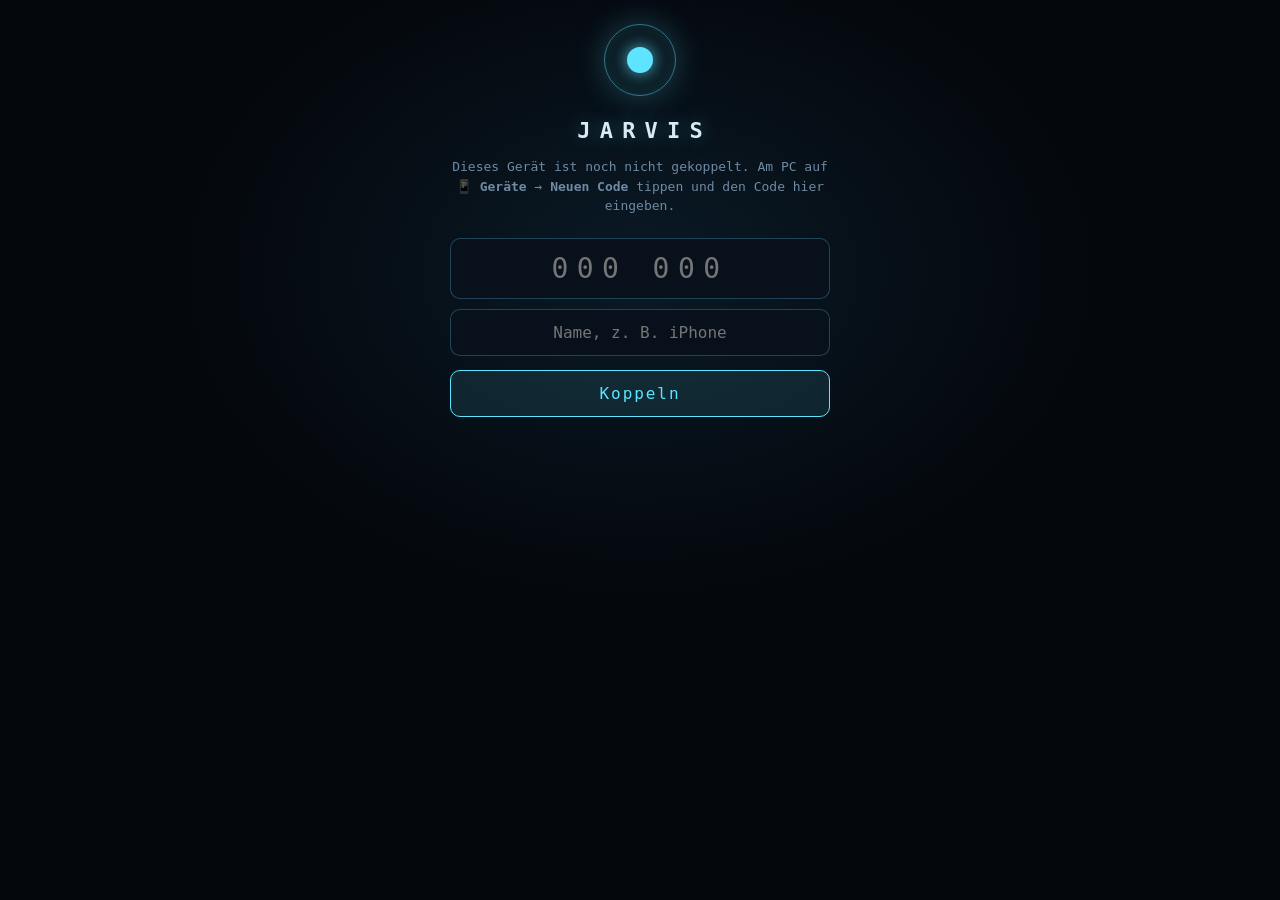
<file: ui/pair.html>
<!doctype html>
<html lang="de">
<head>
<meta charset="utf-8">
<meta name="viewport" content="width=device-width, initial-scale=1, viewport-fit=cover">
<meta name="theme-color" content="#08131f">
<meta name="apple-mobile-web-app-capable" content="yes">
<meta name="mobile-web-app-capable" content="yes">
<meta name="apple-mobile-web-app-status-bar-style" content="black-translucent">
<meta name="apple-mobile-web-app-title" content="Jarvis">
<link rel="icon" type="image/svg+xml" href="favicon.svg">
<link rel="icon" type="image/png" sizes="32x32" href="icon-32.png">
<link rel="apple-touch-icon" href="icon-180.png">
<link rel="manifest" href="manifest.webmanifest">
<title>JARVIS · Gerät koppeln</title>
<style>
  :root{--bg:#04070c;--cy:#5fe4ff;--cy-dim:#2b8ba8;--ink:#dbe9f5;--ink-dim:#6f8aa3;--pink:#ff6ba6;--amber:#ffb340;
    --mono:"SF Mono",ui-monospace,Menlo,Consolas,monospace}
  *{box-sizing:border-box;margin:0;padding:0}
  html,body{min-height:100%}
  body{background:radial-gradient(700px 500px at 50% 30%,#0a1a26 0%,transparent 65%),var(--bg);color:var(--ink);
    font-family:var(--mono);display:flex;align-items:center;justify-content:center;
    padding:calc(24px + env(safe-area-inset-top)) 16px calc(24px + env(safe-area-inset-bottom))}
  main{width:100%;max-width:380px;text-align:center}
  .core{width:72px;height:72px;margin:0 auto 22px;border-radius:50%;border:1px solid rgba(95,228,255,.5);position:relative;
    box-shadow:0 0 30px rgba(95,228,255,.25),inset 0 0 18px rgba(95,228,255,.2)}
  .core::after{content:"";position:absolute;inset:22px;border-radius:50%;background:var(--cy);box-shadow:0 0 20px var(--cy)}
  h1{font-size:22px;letter-spacing:.42em;font-weight:600;padding-left:.42em;text-shadow:0 0 18px rgba(95,228,255,.35)}
  p{color:var(--ink-dim);font-size:13px;line-height:1.5;margin:14px 0 22px}
  input{width:100%;background:#08111b;border:1px solid rgba(80,160,200,.35);color:var(--ink);border-radius:10px;
    font:inherit;font-size:16px;padding:13px 14px;margin-bottom:10px;text-align:center}
  #code{font-size:28px;letter-spacing:.3em}
  input:focus{outline:none;border-color:var(--cy);box-shadow:0 0 14px rgba(95,228,255,.25)}
  button{width:100%;background:rgba(95,228,255,.1);border:1px solid var(--cy);color:var(--cy);border-radius:10px;
    font:inherit;font-size:16px;letter-spacing:.12em;padding:13px;margin-top:4px;cursor:pointer}
  button:disabled{opacity:.5}
  .msg{min-height:20px;margin-top:14px;font-size:13px;color:var(--pink)}
  .tip{margin-top:26px;padding:12px 14px;border:1px solid rgba(255,179,64,.4);border-radius:10px;
    font-size:12px;line-height:1.5;color:var(--amber);text-align:left}
  .tip[hidden]{display:none}
  .key[hidden]{display:none}
  .key input{font-size:13px;text-align:left;letter-spacing:0}
  .key p{margin:10px 0}
</style>
</head>
<body>
<main>
  <div class="core"></div>
  <h1>JARVIS</h1>
  <p id="lead">Dieses Gerät ist noch nicht gekoppelt. Am PC auf <b>📱 Geräte</b> → <b>Neuen Code</b> tippen und den Code hier eingeben.</p>
  <form id="f">
    <input id="code" inputmode="numeric" autocomplete="one-time-code" maxlength="7" placeholder="000 000" required>
    <input id="name" autocomplete="off" maxlength="40" placeholder="Name, z. B. iPhone">
    <button id="go">Koppeln</button>
  </form>
  <div class="msg" id="msg"></div>
  <div class="key" id="key" hidden>
    <p>Dein Schlüssel. Er wird <b>nur jetzt</b> angezeigt: kopieren und im Kurzbefehl bzw. in Home Assistant eintragen.</p>
    <input id="keyVal" readonly>
    <button id="copy" type="button">Kopieren</button>
    <p>Verloren? Am PC unter <b>📱 Geräte</b> löschen und hier einen neuen holen.</p>
  </div>
  <div class="tip" id="tip" hidden>
    Tipp fürs <span id="tipDev">iPhone</span>: Erst <span id="tipWhere">unten</span> auf <b>Teilen</b> → <b>Zum Home-Bildschirm</b>, dann Jarvis vom Home-Bildschirm
    öffnen und dort koppeln. Die App vom Home-Bildschirm hat ihre eigene Anmeldung, Safari zählt dafür nicht.
  </div>
</main>
<script>
(function () {
  'use strict';
  var ios = /iPhone|iPad|iPod/.test(navigator.userAgent) || (navigator.platform === 'MacIntel' && navigator.maxTouchPoints > 1);
  var standalone = window.navigator.standalone || matchMedia('(display-mode: standalone)').matches;
  // pair.html?schluessel: a key for Home Assistant instead of a cookie for this browser
  var keyMode = /[?&](schluessel|key)/.test(location.search);
  document.getElementById('tip').hidden = keyMode || !(ios && !standalone);
  if (keyMode) {
    document.getElementById('lead').innerHTML = 'Schlüssel für <b>Home Assistant</b> (Voice PE). Am PC auf <b>📱 Geräte</b> → '
      + '<b>Neuen Code</b> tippen und den Code hier eingeben.';
    document.getElementById('go').textContent = 'Schlüssel holen';
  }
  // not "name": a top-level var of that name is window.name, a string
  var devName = document.getElementById('name');
  // iPadOS Safari calls itself a Mac — a touch screen that large is an iPad
  var ipad = /iPad/.test(navigator.userAgent) || (ios && screen.width >= 700);
  devName.value = keyMode ? 'Home Assistant' : ipad ? 'iPad' : ios ? 'iPhone' : '';
  if (ipad) {   // on the iPad, Share sits top right in Safari's toolbar
    document.getElementById('tipDev').textContent = 'iPad';
    document.getElementById('tipWhere').textContent = 'oben rechts';
  }
  document.getElementById('f').addEventListener('submit', async function (e) {
    e.preventDefault();
    var btn = document.getElementById('go'), msg = document.getElementById('msg');
    btn.disabled = true; msg.textContent = '';
    try {
      var r = await fetch('/api/pair', { method: 'POST', headers: { 'Content-Type': 'application/json' },
        body: JSON.stringify({ code: document.getElementById('code').value, name: devName.value,
                               purpose: keyMode ? 'ask' : undefined }) });
      var d = await r.json();
      if (r.ok && d.ok && keyMode && d.key) {
        document.getElementById('f').hidden = true;
        document.getElementById('key').hidden = false;
        document.getElementById('keyVal').value = d.key;
        return;
      }
      if (r.ok && d.ok) { location.replace('/'); return; }
      msg.textContent = d.error || 'Das hat nicht geklappt.';
    } catch (err) { msg.textContent = 'Jarvis nicht erreichbar. Läuft der PC?'; }
    btn.disabled = false;
  });
  document.getElementById('copy').addEventListener('click', async function () {
    var v = document.getElementById('keyVal');
    v.select();
    try { await navigator.clipboard.writeText(v.value); this.textContent = 'Kopiert ✓'; }
    catch (err) { document.execCommand('copy'); this.textContent = 'Kopiert ✓'; }
  });
})();
</script>
</body>
</html>
</file>
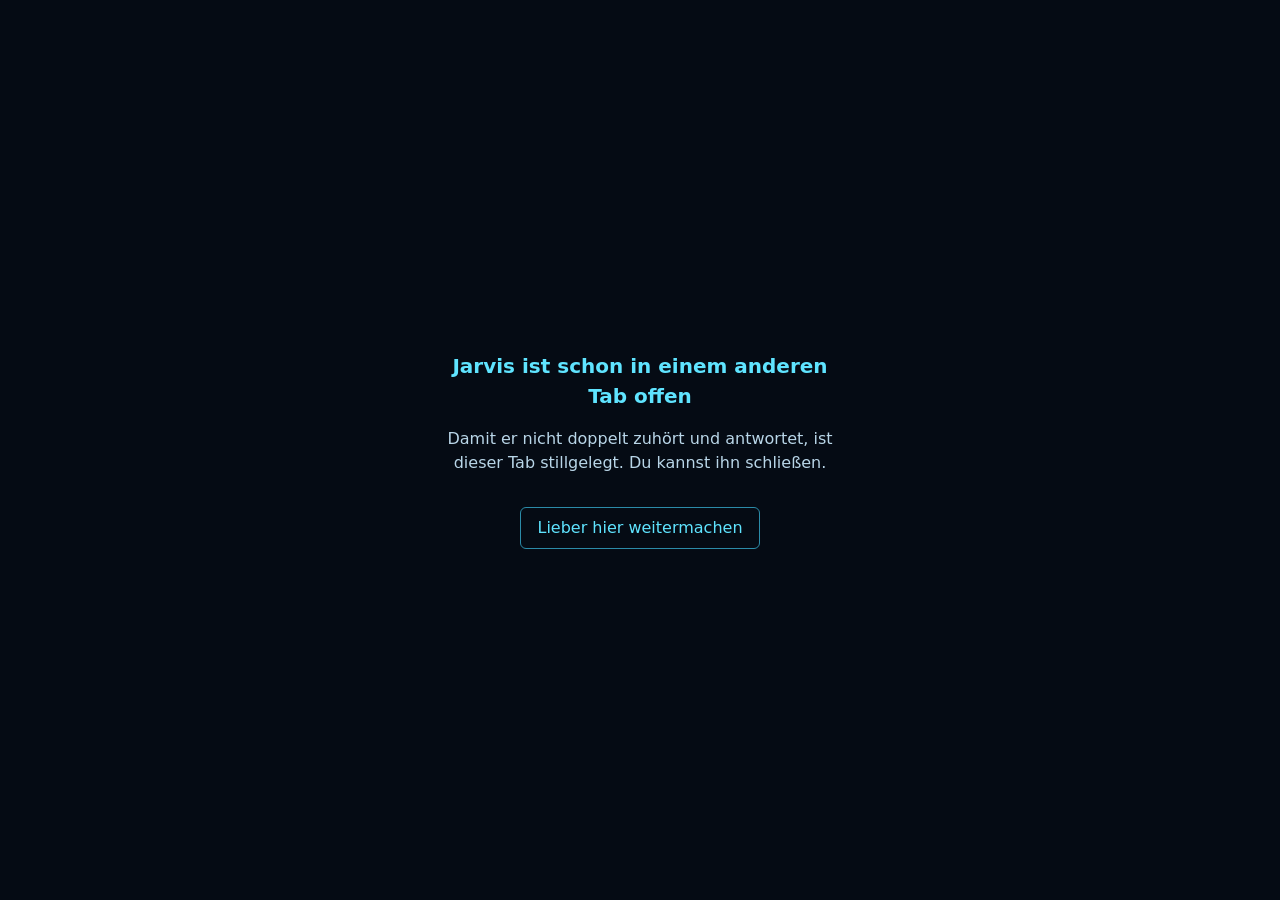
<file: ui/tab-doppelt.html>
<!doctype html>
<html lang="de">
<head>
<meta charset="utf-8">
<meta name="viewport" content="width=device-width, initial-scale=1">
<title>Jarvis · schon offen</title>
<link rel="icon" href="/favicon.svg">
<style>
  :root { color-scheme: dark; }
  body { margin: 0; min-height: 100vh; display: grid; place-items: center; background: #050b14;
         color: #b9d6e8; font: 16px/1.5 system-ui, "Segoe UI", sans-serif; text-align: center; }
  main { max-width: 420px; padding: 24px 16px; }
  h1 { font-size: 20px; color: #5fe4ff; font-weight: 600; margin: 0 0 8px; }
  a { display: inline-block; margin-top: 16px; padding: 8px 16px; border: 1px solid #2b8ba8;
      border-radius: 6px; color: #5fe4ff; text-decoration: none; }
  a:hover { background: #0d2232; }
</style>
</head>
<body>
<main>
  <h1>Jarvis ist schon in einem anderen Tab offen</h1>
  <p>Damit er nicht doppelt zuhört und antwortet, ist dieser Tab stillgelegt. Du kannst ihn schließen.</p>
  <a href="/">Lieber hier weitermachen</a>
</main>
</body>
</html>
</file>
